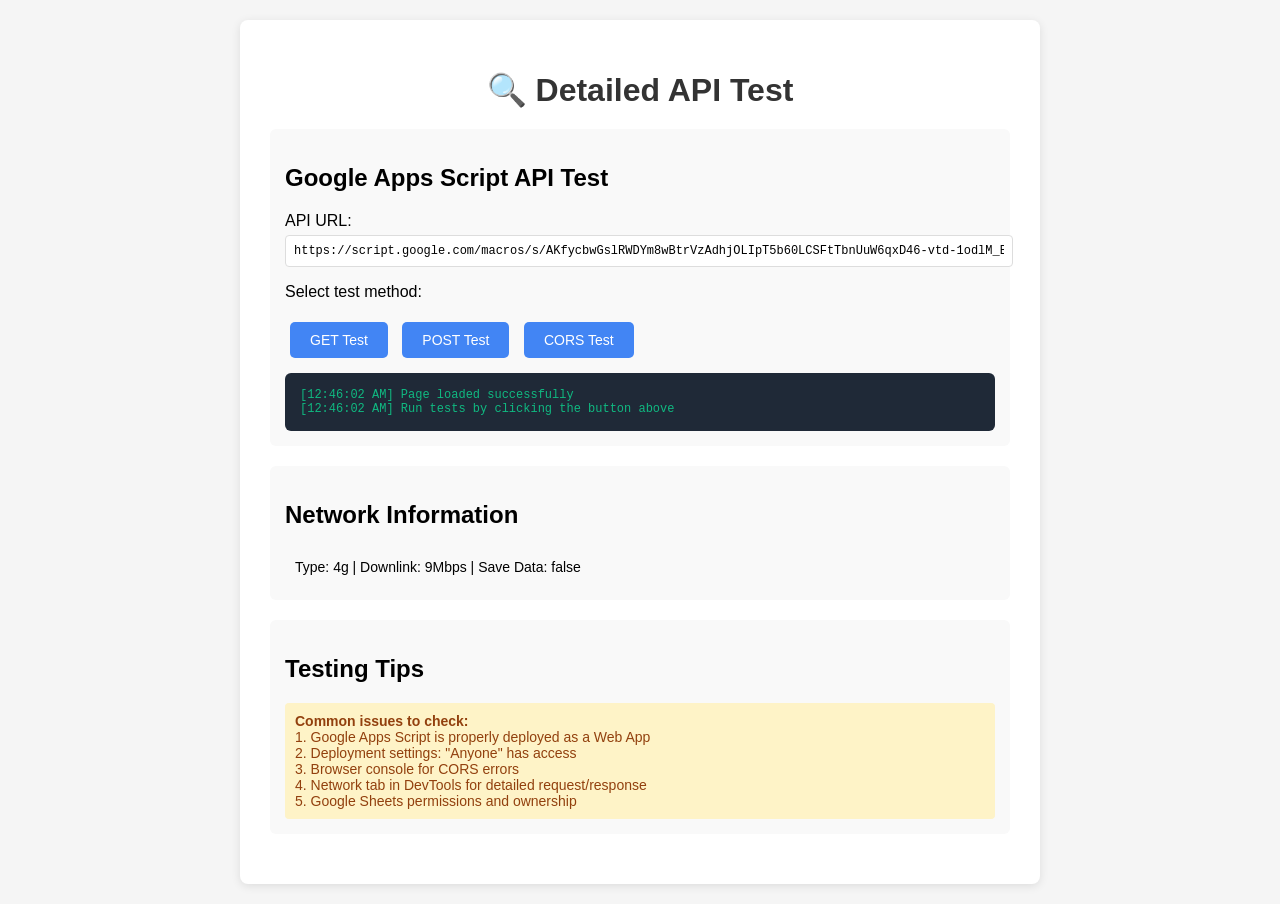
<file: detailed-api-test.html>
<!DOCTYPE html>
<html lang="en">
<head>
    <meta charset="UTF-8">
    <meta name="viewport" content="width=device-width, initial-scale=1.0">
    <title>Detailed API Test</title>
    <style>
        body {
            font-family: Arial, sans-serif;
            padding: 20px;
            background: #f5f5f5;
            max-width: 800px;
            margin: 0 auto;
        }
        
        .container {
            background: white;
            padding: 30px;
            border-radius: 8px;
            box-shadow: 0 2px 10px rgba(0,0,0,0.1);
        }
        
        h1 {
            color: #333;
            text-align: center;
            margin-bottom: 20px;
        }
        
        .test-section {
            margin-bottom: 20px;
            padding: 15px;
            background: #f9f9f9;
            border-radius: 6px;
        }
        
        .button {
            background: #4285f4;
            color: white;
            padding: 10px 20px;
            border: none;
            border-radius: 5px;
            cursor: pointer;
            font-size: 14px;
            margin: 5px;
        }
        
        .button:hover {
            background: #3367d6;
        }
        
        .button:disabled {
            background: #cccccc;
            cursor: not-allowed;
        }
        
        .debug-log {
            background: #1f2937;
            color: #10b981;
            padding: 15px;
            border-radius: 6px;
            font-family: monospace;
            white-space: pre-wrap;
            margin-top: 10px;
            max-height: 300px;
            overflow-y: auto;
            font-size: 12px;
        }
        
        .status {
            margin-top: 10px;
            padding: 10px;
            border-radius: 4px;
            font-size: 14px;
        }
        
        .status.success {
            background: #d1fae5;
            color: #065f46;
        }
        
        .status.error {
            background: #fee2e2;
            color: #991b1b;
        }
        
        .status.warning {
            background: #fef3c7;
            color: #92400e;
        }
        
        .url-input {
            width: 100%;
            padding: 8px;
            margin-top: 5px;
            border: 1px solid #ddd;
            border-radius: 4px;
            font-family: monospace;
            font-size: 12px;
        }
    </style>
</head>
<body>
    <div class="container">
        <h1>🔍 Detailed API Test</h1>
        
        <div class="test-section">
            <h2>Google Apps Script API Test</h2>
            
            <div class="form-group">
                <label>API URL:</label>
                <input type="text" id="apiUrl" class="url-input" 
                       value="https://script.google.com/macros/s/AKfycbwGslRWDYm8wBtrVzAdhjOLIpT5b60LCSFtTbnUuW6qxD46-vtd-1odlM_B7vlzFpY/exec">
            </div>
            
            <p>Select test method:</p>
            <button class="button" onclick="runGetTest()">GET Test</button>
            <button class="button" onclick="runPostTest()">POST Test</button>
            <button class="button" onclick="runCorsTest()">CORS Test</button>
            
            <div id="apiResults" class="debug-log"></div>
        </div>
        
        <div class="test-section">
            <h2>Network Information</h2>
            <div id="networkInfo" class="status info"></div>
        </div>
        
        <div class="test-section">
            <h2>Testing Tips</h2>
            <div id="tips" class="status warning">
                <strong>Common issues to check:</strong><br>
                1. Google Apps Script is properly deployed as a Web App<br>
                2. Deployment settings: "Anyone" has access<br>
                3. Browser console for CORS errors<br>
                4. Network tab in DevTools for detailed request/response<br>
                5. Google Sheets permissions and ownership
            </div>
        </div>
    </div>
    
    <script>
        // Log function
        function log(message, type = 'info') {
            const colors = {
                info: '#10b981',
                success: '#059669',
                error: '#dc2626',
                warning: '#f59e0b'
            };
            
            const logDiv = document.getElementById('apiResults');
            if (logDiv) {
                const timestamp = new Date().toLocaleTimeString();
                logDiv.textContent += `[${timestamp}] ${message}\n`;
                logDiv.scrollTop = logDiv.scrollHeight;
            }
        }
        
        // Clear log
        function clearLog() {
            const logDiv = document.getElementById('apiResults');
            if (logDiv) {
                logDiv.textContent = '';
            }
        }
        
        // Display network information
        function displayNetworkInfo() {
            const networkInfo = document.getElementById('networkInfo');
            if ('connection' in navigator) {
                const connection = navigator.connection;
                networkInfo.textContent = `Type: ${connection.effectiveType} | Downlink: ${connection.downlink}Mbps | Save Data: ${connection.saveData}`;
            } else {
                networkInfo.textContent = 'Network information not available';
            }
        }
        
        // Simple GET test
        async function runGetTest() {
            clearLog();
            
            const apiUrl = document.getElementById('apiUrl').value;
            
            log('=== GET Request Test ===');
            log('🔍 Testing API endpoint...');
            log(`🌐 API URL: ${apiUrl}`);
            
            try {
                log('🚀 Making GET request...');
                
                const controller = new AbortController();
                const timeoutId = setTimeout(() => controller.abort(), 10000);
                
                const response = await fetch(apiUrl, {
                    method: 'GET',
                    mode: 'cors',
                    cache: 'no-cache',
                    signal: controller.signal,
                    headers: {
                        'Accept': 'application/json',
                        'User-Agent': 'QuickTicket-API-Test/1.0'
                    }
                });
                
                clearTimeout(timeoutId);
                
                log(`✅ Response received with status: ${response.status}`);
                
                // Log all response headers
                for (let [key, value] of response.headers.entries()) {
                    log(`📝 Header: ${key}: ${value}`);
                }
                
                if (response.ok) {
                    log('📄 Reading response data...');
                    const data = await response.json();
                    log('✅ JSON parsing successful');
                    log(`📊 Status: ${data.status}`);
                    if (data.tickets) {
                        log(`🎫 Tickets found: ${data.tickets.length}`);
                    }
                    
                    // Display full response
                    log('');
                    log('=== Full Response ===');
                    log(JSON.stringify(data, null, 2));
                } else {
                    log(`❌ Response status: ${response.status} ${response.statusText}`);
                    const errorText = await response.text();
                    log(`❌ Response body: ${errorText}`);
                }
                
            } catch (error) {
                log(`❌ Error: ${error}`);
                
                if (error.name === 'TypeError') {
                    log('⚠️ Check if URL is reachable and CORS is enabled');
                } else if (error.name === 'AbortError') {
                    log('⚠️ Request timed out');
                }
                
                log('');
                log('=== Stack Trace ===');
                log(error.stack);
            }
            
            log('');
            log('=== Test Complete ===');
        }
        
        // Simple POST test
        async function runPostTest() {
            clearLog();
            
            const apiUrl = document.getElementById('apiUrl').value;
            
            log('=== POST Request Test ===');
            log('🔍 Testing API endpoint...');
            log(`🌐 API URL: ${apiUrl}`);
            
            try {
                log('🚀 Making POST request...');
                
                const testData = {
                    ticketId: 'TEST-TKT-001',
                    mobile: '9876543210',
                    product: 'POS',
                    language: 'English',
                    query: 'This is a test ticket',
                    priority: 'High',
                    status: 'Open',
                    assignedTo: 'test@example.com',
                    createdTime: new Date().toISOString()
                };
                
                log('📝 Test data:');
                log(JSON.stringify(testData, null, 2));
                
                const controller = new AbortController();
                const timeoutId = setTimeout(() => controller.abort(), 10000);
                
                const response = await fetch(apiUrl, {
                    method: 'POST',
                    mode: 'cors',
                    cache: 'no-cache',
                    signal: controller.signal,
                    headers: {
                        'Content-Type': 'text/plain;charset=utf-8',
                        'User-Agent': 'QuickTicket-API-Test/1.0'
                    },
                    body: JSON.stringify(testData)
                });
                
                clearTimeout(timeoutId);
                
                log(`✅ Response received with status: ${response.status}`);
                
                // Log all response headers
                for (let [key, value] of response.headers.entries()) {
                    log(`📝 Header: ${key}: ${value}`);
                }
                
                if (response.ok) {
                    log('📄 Reading response data...');
                    const data = await response.json();
                    log('✅ JSON parsing successful');
                    log(`📊 Status: ${data.status}`);
                    
                    // Display full response
                    log('');
                    log('=== Full Response ===');
                    log(JSON.stringify(data, null, 2));
                } else {
                    log(`❌ Response status: ${response.status} ${response.statusText}`);
                    const errorText = await response.text();
                    log(`❌ Response body: ${errorText}`);
                }
                
            } catch (error) {
                log(`❌ Error: ${error}`);
                
                if (error.name === 'TypeError') {
                    log('⚠️ Check if URL is reachable and CORS is enabled');
                } else if (error.name === 'AbortError') {
                    log('⚠️ Request timed out');
                }
                
                log('');
                log('=== Stack Trace ===');
                log(error.stack);
            }
            
            log('');
            log('=== Test Complete ===');
        }
        
        // CORS test
        async function runCorsTest() {
            clearLog();
            
            const apiUrl = document.getElementById('apiUrl').value;
            
            log('=== CORS Preflight Test ===');
            log('🔍 Testing CORS support...');
            log(`🌐 API URL: ${apiUrl}`);
            
            try {
                log('🚀 Making OPTIONS request...');
                
                const controller = new AbortController();
                const timeoutId = setTimeout(() => controller.abort(), 10000);
                
                const response = await fetch(apiUrl, {
                    method: 'OPTIONS',
                    mode: 'cors',
                    cache: 'no-cache',
                    signal: controller.signal
                });
                
                clearTimeout(timeoutId);
                
                log(`✅ Response received with status: ${response.status}`);
                
                // Log all response headers
                log('📝 Response Headers:');
                for (let [key, value] of response.headers.entries()) {
                    log(`  ${key}: ${value}`);
                }
                
                // Check CORS headers
                const corsHeaders = ['access-control-allow-origin', 'access-control-allow-methods', 'access-control-allow-headers'];
                corsHeaders.forEach(header => {
                    const value = response.headers.get(header);
                    if (value) {
                        log(`✅ ${header}: ${value}`);
                    } else {
                        log(`❌ ${header}: Not found`);
                    }
                });
                
                if (response.ok) {
                    log('✅ CORS preflight successful');
                } else {
                    log('❌ CORS preflight failed');
                }
                
            } catch (error) {
                log(`❌ Error: ${error}`);
                
                log('');
                log('=== Stack Trace ===');
                log(error.stack);
            }
            
            log('');
            log('=== Test Complete ===');
        }
        
        // Initialize on load
        window.addEventListener('DOMContentLoaded', function() {
            displayNetworkInfo();
            log('Page loaded successfully');
            log('Run tests by clicking the button above');
        });
    </script>
</body>
</html>
</file>
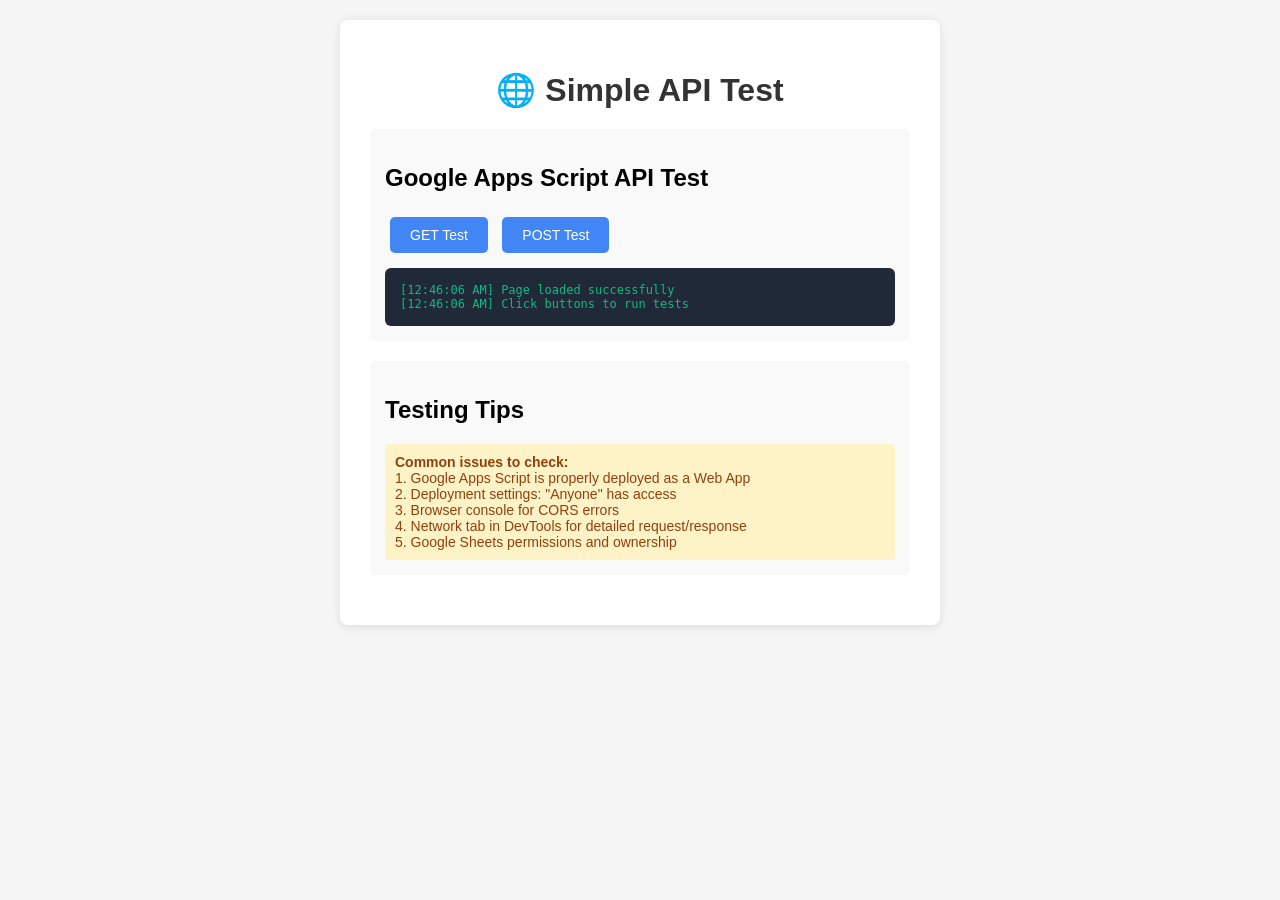
<file: simple-api-test.html>
<!DOCTYPE html>
<html lang="en">
<head>
    <meta charset="UTF-8">
    <meta name="viewport" content="width=device-width, initial-scale=1.0">
    <title>Simple API Test</title>
    <style>
        body {
            font-family: Arial, sans-serif;
            padding: 20px;
            background: #f5f5f5;
            max-width: 600px;
            margin: 0 auto;
        }
        
        .container {
            background: white;
            padding: 30px;
            border-radius: 8px;
            box-shadow: 0 2px 10px rgba(0,0,0,0.1);
        }
        
        h1 {
            color: #333;
            text-align: center;
            margin-bottom: 20px;
        }
        
        .test-section {
            margin-bottom: 20px;
            padding: 15px;
            background: #f9f9f9;
            border-radius: 6px;
        }
        
        .button {
            background: #4285f4;
            color: white;
            padding: 10px 20px;
            border: none;
            border-radius: 5px;
            cursor: pointer;
            font-size: 14px;
            margin: 5px;
        }
        
        .button:hover {
            background: #3367d6;
        }
        
        .debug-log {
            background: #1f2937;
            color: #10b981;
            padding: 15px;
            border-radius: 6px;
            font-family: monospace;
            white-space: pre-wrap;
            margin-top: 10px;
            max-height: 300px;
            overflow-y: auto;
            font-size: 12px;
        }
        
        .status {
            margin-top: 10px;
            padding: 10px;
            border-radius: 4px;
            font-size: 14px;
        }
        
        .status.success {
            background: #d1fae5;
            color: #065f46;
        }
        
        .status.error {
            background: #fee2e2;
            color: #991b1b;
        }
        
        .status.warning {
            background: #fef3c7;
            color: #92400e;
        }
    </style>
</head>
<body>
    <div class="container">
        <h1>🌐 Simple API Test</h1>
        
        <div class="test-section">
            <h2>Google Apps Script API Test</h2>
            
            <button class="button" id="getTestBtn">GET Test</button>
            <button class="button" id="postTestBtn">POST Test</button>
            
            <div id="apiResults" class="debug-log"></div>
        </div>
        
        <div class="test-section">
            <h2>Testing Tips</h2>
            <div class="status warning">
                <strong>Common issues to check:</strong><br>
                1. Google Apps Script is properly deployed as a Web App<br>
                2. Deployment settings: "Anyone" has access<br>
                3. Browser console for CORS errors<br>
                4. Network tab in DevTools for detailed request/response<br>
                5. Google Sheets permissions and ownership
            </div>
        </div>
    </div>
    
    <script>
        // Google Apps Script URL from quick-ticket-api.js
        const API_URL = "https://script.google.com/macros/s/AKfycbwGslRWDYm8wBtrVzAdhjOLIpT5b60LCSFtTbnUuW6qxD46-vtd-1odlM_B7vlzFpY/exec";
        
        // DOM elements
        const getTestBtn = document.getElementById('getTestBtn');
        const postTestBtn = document.getElementById('postTestBtn');
        const apiResults = document.getElementById('apiResults');
        
        // Log function
        function log(message) {
            const timestamp = new Date().toLocaleTimeString();
            apiResults.textContent += `[${timestamp}] ${message}\n`;
            apiResults.scrollTop = apiResults.scrollHeight;
        }
        
        // Clear log
        function clearLog() {
            apiResults.textContent = '';
        }
        
        // GET test
        getTestBtn.addEventListener('click', async () => {
            clearLog();
            log('=== GET Test ===');
            log('Testing API endpoint...');
            
            try {
                log('Making GET request...');
                log(`API URL: ${API_URL}`);
                
                const response = await fetch(API_URL, {
                    method: 'GET',
                    mode: 'cors',
                    headers: {
                        'Accept': 'application/json'
                    },
                    signal: AbortSignal.timeout(10000)
                });
                
                log(`Response status: ${response.status}`);
                log(`Response type: ${response.type}`);
                
                // Log all response headers
                for (let [name, value] of response.headers) {
                    log(`Header: ${name} = ${value}`);
                }
                
                const data = await response.json();
                log('Response data:');
                log(JSON.stringify(data, null, 2));
                
            } catch (error) {
                log('Error: ' + error.message);
                log('Error stack:');
                log(error.stack);
            }
            
            log('=== Test Complete ===');
        });
        
        // POST test
        postTestBtn.addEventListener('click', async () => {
            clearLog();
            log('=== POST Test ===');
            log('Testing API endpoint...');
            
            try {
                const testData = {
                    ticketId: 'TEST-TKT-001',
                    mobile: '9876543210',
                    product: 'POS',
                    language: 'English',
                    query: 'This is a test ticket',
                    priority: 'High',
                    status: 'Open',
                    assignedTo: 'test@example.com',
                    createdTime: new Date().toISOString()
                };
                
                log('Sending test data:');
                log(JSON.stringify(testData, null, 2));
                
                log('Making POST request...');
                
                const response = await fetch(API_URL, {
                    method: 'POST',
                    mode: 'cors',
                    headers: {
                        'Content-Type': 'text/plain;charset=utf-8'
                    },
                    body: JSON.stringify(testData),
                    signal: AbortSignal.timeout(10000)
                });
                
                log(`Response status: ${response.status}`);
                
                // Log all response headers
                for (let [name, value] of response.headers) {
                    log(`Header: ${name} = ${value}`);
                }
                
                const data = await response.json();
                log('Response data:');
                log(JSON.stringify(data, null, 2));
                
            } catch (error) {
                log('Error: ' + error.message);
                log('Error stack:');
                log(error.stack);
            }
            
            log('=== Test Complete ===');
        });
        
        log('Page loaded successfully');
        log('Click buttons to run tests');
    </script>
</body>
</html>
</file>
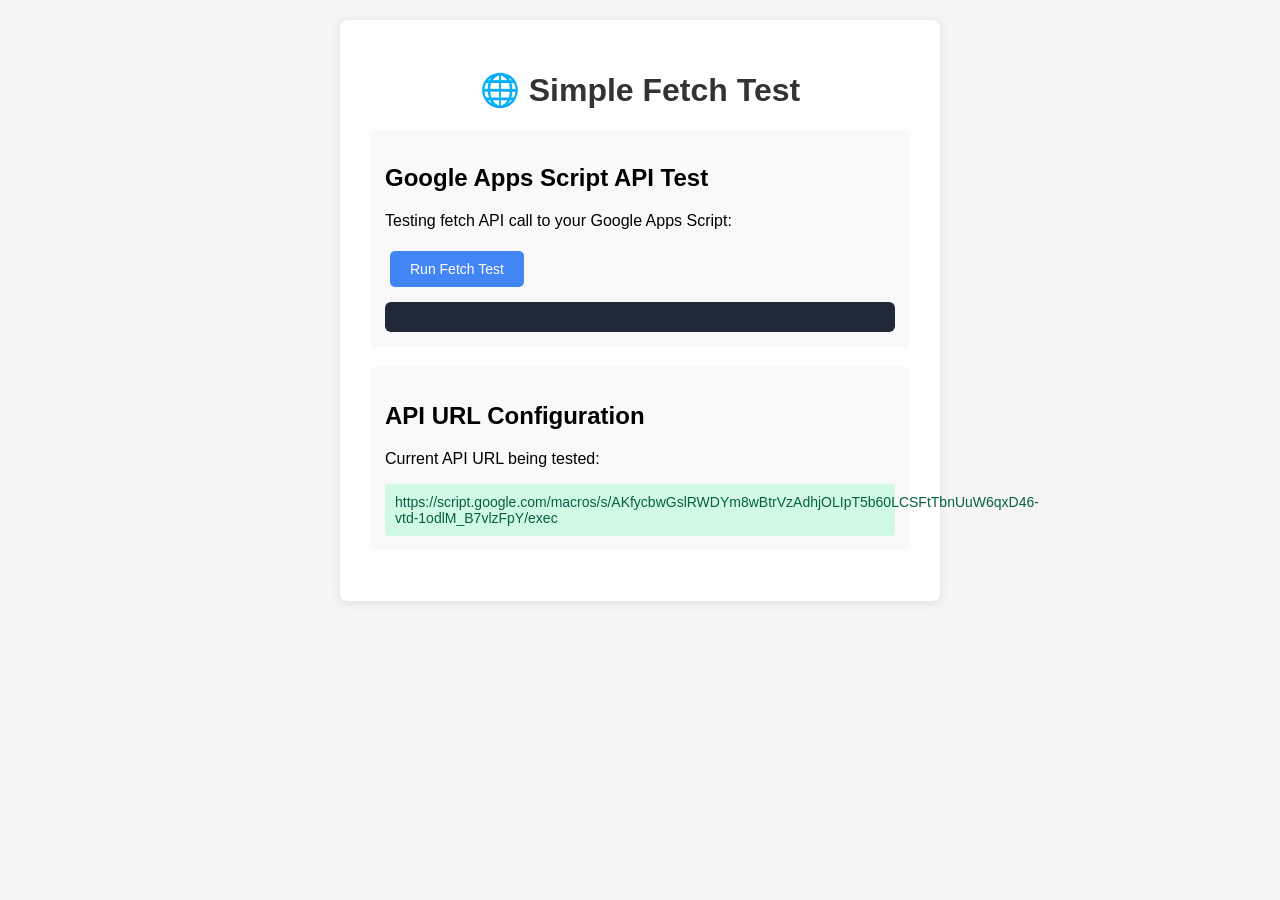
<file: simple-fetch-test.html>
<!DOCTYPE html>
<html lang="en">
<head>
    <meta charset="UTF-8">
    <meta name="viewport" content="width=device-width, initial-scale=1.0">
    <title>Simple Fetch Test</title>
    <style>
        body {
            font-family: Arial, sans-serif;
            padding: 20px;
            background: #f5f5f5;
            max-width: 600px;
            margin: 0 auto;
        }
        
        .container {
            background: white;
            padding: 30px;
            border-radius: 8px;
            box-shadow: 0 2px 10px rgba(0,0,0,0.1);
        }
        
        h1 {
            color: #333;
            text-align: center;
            margin-bottom: 20px;
        }
        
        .test-section {
            margin-bottom: 20px;
            padding: 15px;
            background: #f9f9f9;
            border-radius: 6px;
        }
        
        .button {
            background: #4285f4;
            color: white;
            padding: 10px 20px;
            border: none;
            border-radius: 5px;
            cursor: pointer;
            font-size: 14px;
            margin: 5px;
        }
        
        .button:hover {
            background: #3367d6;
        }
        
        .button:disabled {
            background: #cccccc;
            cursor: not-allowed;
        }
        
        .debug-log {
            background: #1f2937;
            color: #10b981;
            padding: 15px;
            border-radius: 6px;
            font-family: monospace;
            white-space: pre-wrap;
            margin-top: 10px;
            max-height: 200px;
            overflow-y: auto;
            font-size: 12px;
        }
        
        .status {
            margin-top: 10px;
            padding: 10px;
            border-radius: 4px;
            font-size: 14px;
        }
        
        .status.success {
            background: #d1fae5;
            color: #065f46;
        }
        
        .status.error {
            background: #fee2e2;
            color: #991b1b;
        }
    </style>
</head>
<body>
    <div class="container">
        <h1>🌐 Simple Fetch Test</h1>
        
        <div class="test-section">
            <h2>Google Apps Script API Test</h2>
            <p>Testing fetch API call to your Google Apps Script:</p>
            <button class="button" onclick="runFetchTest()">Run Fetch Test</button>
            <div id="fetchResults" class="debug-log"></div>
        </div>
        
        <div class="test-section">
            <h2>API URL Configuration</h2>
            <p>Current API URL being tested:</p>
            <div id="apiUrl" class="status success"></div>
        </div>
    </div>
    
    <script>
        // Google Apps Script URL from quick-ticket-api.js
        const API_URL = "https://script.google.com/macros/s/AKfycbwGslRWDYm8wBtrVzAdhjOLIpT5b60LCSFtTbnUuW6qxD46-vtd-1odlM_B7vlzFpY/exec";
        
        // Log function
        function log(message, type = 'info') {
            const colors = {
                info: '#10b981',
                success: '#059669',
                error: '#dc2626',
                warning: '#f59e0b'
            };
            
            const logDiv = document.getElementById('fetchResults');
            if (logDiv) {
                const timestamp = new Date().toLocaleTimeString();
                logDiv.textContent += `[${timestamp}] ${message}\n`;
                logDiv.scrollTop = logDiv.scrollHeight;
            }
        }
        
        // Clear log
        function clearLog() {
            const logDiv = document.getElementById('fetchResults');
            if (logDiv) {
                logDiv.textContent = '';
            }
        }
        
        // Initialize
        document.getElementById('apiUrl').textContent = API_URL;
        
        // Test function
        async function runFetchTest() {
            clearLog();
            
            log('=== Fetch API Test ===');
            log('🔍 Testing API endpoint...');
            log(`🌐 API URL: ${API_URL}`);
            
            try {
                log('🚀 Making GET request...');
                
                const controller = new AbortController();
                const timeoutId = setTimeout(() => controller.abort(), 10000);
                
                const response = await fetch(API_URL, {
                    method: 'GET',
                    mode: 'cors',
                    signal: controller.signal
                });
                
                clearTimeout(timeoutId);
                
                log(`✅ Response received with status: ${response.status}`);
                
                if (response.ok) {
                    log('📄 Reading response data...');
                    const data = await response.json();
                    log('✅ JSON parsing successful');
                    log(`📊 Status: ${data.status}`);
                    if (data.tickets) {
                        log(`🎫 Tickets found: ${data.tickets.length}`);
                    }
                    
                    // Display full response
                    log('');
                    log('=== Full Response ===');
                    log(JSON.stringify(data, null, 2));
                } else {
                    log(`❌ Response status: ${response.status} ${response.statusText}`);
                    const errorText = await response.text();
                    log(`❌ Response body: ${errorText}`);
                }
                
            } catch (error) {
                log(`❌ Error: ${error}`);
                
                if (error.name === 'TypeError') {
                    log('⚠️ Check if URL is reachable and CORS is enabled');
                } else if (error.name === 'AbortError') {
                    log('⚠️ Request timed out');
                }
                
                log('');
                log('=== Stack Trace ===');
                log(error.stack);
            }
            
            log('');
            log('=== Test Complete ===');
        }
        
        // Run test automatically on load (optional)
        // window.addEventListener('DOMContentLoaded', runFetchTest);
    </script>
</body>
</html>
</file>
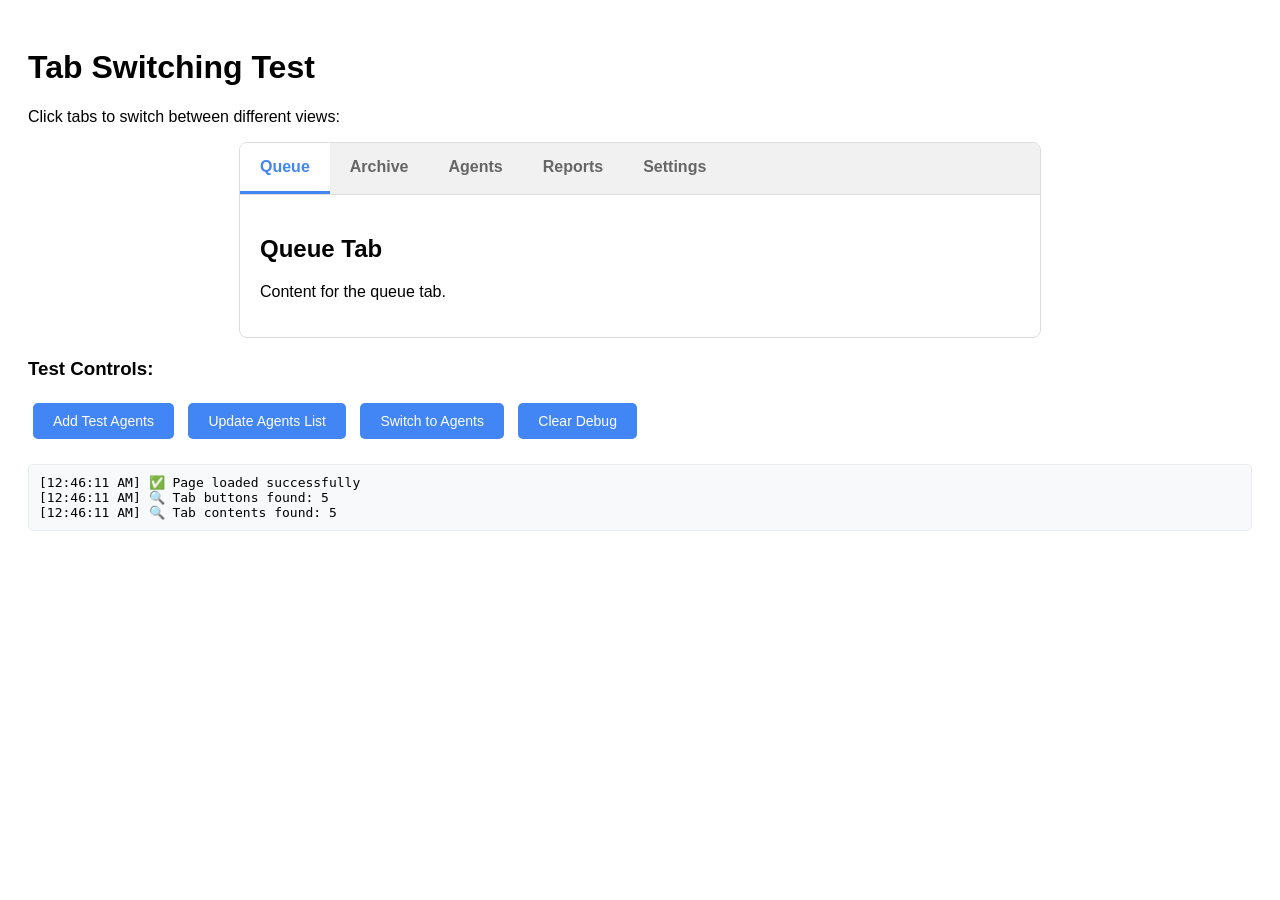
<file: test-tabs.html>
<!DOCTYPE html>
<html lang="en">
<head>
    <meta charset="UTF-8">
    <meta name="viewport" content="width=device-width, initial-scale=1.0">
    <title>Tab Switching Test</title>
    <style>
        body {
            font-family: Arial, sans-serif;
            padding: 20px;
        }
        
        .tab-container {
            max-width: 800px;
            margin: 0 auto;
            border: 1px solid #ddd;
            border-radius: 8px;
            overflow: hidden;
        }
        
        .tab-buttons {
            display: flex;
            background-color: #f1f1f1;
            border-bottom: 1px solid #ddd;
        }
        
        .tab-btn {
            padding: 15px 20px;
            background: none;
            border: none;
            cursor: pointer;
            font-size: 16px;
            font-weight: 600;
            color: #666;
            border-bottom: 3px solid transparent;
            transition: all 0.3s ease;
        }
        
        .tab-btn:hover {
            background-color: #e6e6e6;
            color: #333;
        }
        
        .tab-btn.active {
            color: #4285f4;
            border-bottom-color: #4285f4;
            background-color: white;
        }
        
        .tab-content {
            padding: 20px;
            display: none;
        }
        
        .tab-content.active {
            display: block;
            animation: fadeIn 0.3s ease;
        }
        
        @keyframes fadeIn {
            from {
                opacity: 0;
                transform: translateY(10px);
            }
            to {
                opacity: 1;
                transform: translateY(0);
            }
        }
        
        .test-button {
            background: #4285f4;
            color: white;
            padding: 10px 20px;
            border: none;
            border-radius: 5px;
            cursor: pointer;
            font-size: 14px;
            margin: 5px;
        }
        
        .test-button:hover {
            background: #3367d6;
        }
        
        #debug {
            margin-top: 20px;
            padding: 10px;
            background: #f8f9fa;
            border: 1px solid #e9ecef;
            border-radius: 5px;
            font-family: monospace;
            white-space: pre-wrap;
        }
    </style>
</head>
<body>
    <h1>Tab Switching Test</h1>
    <p>Click tabs to switch between different views:</p>
    
    <div class="tab-container">
        <div class="tab-buttons">
            <button class="tab-btn active" data-tab="queue">Queue</button>
            <button class="tab-btn" data-tab="archive">Archive</button>
            <button class="tab-btn" data-tab="agents">Agents</button>
            <button class="tab-btn" data-tab="reports">Reports</button>
            <button class="tab-btn" data-tab="settings">Settings</button>
        </div>
        
        <div class="tab-contents">
            <div id="queue" class="tab-content active">
                <h2>Queue Tab</h2>
                <p>Content for the queue tab.</p>
                <div id="queue-content"></div>
            </div>
            
            <div id="archive" class="tab-content">
                <h2>Archive Tab</h2>
                <p>Content for the archive tab.</p>
            </div>
            
            <div id="agents" class="tab-content">
                <h2>Agents Tab</h2>
                <p>Content for the agents tab.</p>
                <div id="availableAgentsList">
                    <p>No agents found. Click "Add Test Agents" to populate.</p>
                </div>
            </div>
            
            <div id="reports" class="tab-content">
                <h2>Reports Tab</h2>
                <p>Content for the reports tab.</p>
            </div>
            
            <div id="settings" class="tab-content">
                <h2>Settings Tab</h2>
                <p>Content for the settings tab.</p>
            </div>
        </div>
    </div>
    
    <div style="margin-top: 20px;">
        <h3>Test Controls:</h3>
        <button class="test-button" onclick="addTestAgents()">Add Test Agents</button>
        <button class="test-button" onclick="updateAgentsList()">Update Agents List</button>
        <button class="test-button" onclick="switchTab('agents')">Switch to Agents</button>
        <button class="test-button" onclick="clearDebug()">Clear Debug</button>
    </div>
    
    <div id="debug"></div>
    
    <script>
        // Tab switching function
        function switchTab(tabId) {
            log('📌 switchTab called with tabId:', tabId);
            
            // Remove active class from all buttons
            document.querySelectorAll('.tab-btn').forEach(btn => {
                btn.classList.remove('active');
            });
            
            // Add active class to clicked button
            document.querySelector(`.tab-btn[data-tab="${tabId}"]`).classList.add('active');
            
            // Remove active class from all content
            document.querySelectorAll('.tab-content').forEach(content => {
                content.classList.remove('active');
            });
            
            // Show selected tab content
            document.getElementById(tabId).classList.add('active');
            
            // Call specific update functions for each tab
            if (tabId === 'agents') {
                log('🔄 Switching to agents tab - calling updateAgentsList()');
                updateAgentsList();
            }
            
            log('✅ switchTab completed');
        }
        
        // Test agents array
        let availableAgents = [];
        
        // Initialize tab buttons
        document.querySelectorAll('.tab-btn').forEach(button => {
            button.addEventListener('click', () => {
                const tabId = button.getAttribute('data-tab');
                switchTab(tabId);
            });
        });
        
        // Add test agents function
        function addTestAgents() {
            log('➕ Adding test agents');
            availableAgents = [
                { id: 1, name: 'John Doe', email: 'john@example.com', status: 'Active', assignedCount: 0 },
                { id: 2, name: 'Jane Smith', email: 'jane@example.com', status: 'Active', assignedCount: 0 },
                { id: 3, name: 'Mike Johnson', email: 'mike@example.com', status: 'Active', assignedCount: 0 }
            ];
            log('✅ Test agents added:', availableAgents);
            updateAgentsList();
        }
        
        // Update agents list function
        function updateAgentsList() {
            log('🔄 updateAgentsList called');
            
            const container = document.getElementById('availableAgentsList');
            log('🔍 Container found:', !!container);
            
            if (!container) {
                log('❌ Container not found');
                return;
            }
            
            if (availableAgents.length === 0) {
                container.innerHTML = '<p>No agents found. Click "Add Test Agents" to populate.</p>';
                log('⚠️ No agents to display');
                return;
            }
            
            const activeAgents = availableAgents.filter(a => a.status === 'Active');
            const inactiveAgents = availableAgents.filter(a => a.status === 'Inactive');
            
            log(`📊 Active: ${activeAgents.length}, Inactive: ${inactiveAgents.length}`);
            
            let html = `
                <div style="margin-bottom: 1.5rem;">
                    <h4>Active Agents (${activeAgents.length})</h4>
                    ${activeAgents.length === 0 ? '<p>No active agents</p>' : ''}
                    ${activeAgents.map(agent => `
                        <div style="display: flex; justify-content: space-between; align-items: center; padding: 0.75rem; background: #f0fdf4; margin: 0.5rem 0; border-radius: 6px; border-left: 3px solid #10b981;">
                            <div>
                                <div style="font-weight: 600;">${agent.name}</div>
                                <div style="font-size: 0.85rem; color: #6b7280;">${agent.email}</div>
                                <div style="font-size: 0.8rem; color: #9ca3af;">Assigned: ${agent.assignedCount || 0} tickets</div>
                            </div>
                            <div style="display: flex; gap: 0.5rem;">
                                <button onclick="toggleAgentStatus(${agent.id})" style="padding: 0.4rem 0.8rem; background: #f59e0b; color: white; border: none; border-radius: 4px; cursor: pointer; font-size: 0.8rem;">
                                    Pause
                                </button>
                                <button onclick="removeAgentFromList(${agent.id})" style="padding: 0.4rem 0.8rem; background: #ef4444; color: white; border: none; border-radius: 4px; cursor: pointer; font-size: 0.8rem;">
                                    Remove
                                </button>
                            </div>
                        </div>
                    `).join('')}
                </div>
            `;
            
            if (inactiveAgents.length > 0) {
                html += `
                    <div style="margin-bottom: 1.5rem;">
                        <h4>Inactive Agents (${inactiveAgents.length})</h4>
                        ${inactiveAgents.map(agent => `
                            <div style="display: flex; justify-content: space-between; align-items: center; padding: 0.75rem; background: #f3f4f6; margin: 0.5rem 0; border-radius: 6px; border-left: 3px solid #9ca3af; opacity: 0.7;">
                                <div>
                                    <div style="font-weight: 600; color: #6b7280;">${agent.name}</div>
                                    <div style="font-size: 0.85rem; color: #9ca3af;">${agent.email}</div>
                                </div>
                                <button onclick="toggleAgentStatus(${agent.id})" style="padding: 0.4rem 0.8rem; background: #10b981; color: white; border: none; border-radius: 4px; cursor: pointer; font-size: 0.8rem;">
                                    Reactivate
                                </button>
                            </div>
                        `).join('')}
                    </div>
                `;
            }
            
            container.innerHTML = html;
            log('✅ Agents list updated successfully');
        }
        
        // Toggle agent status
        function toggleAgentStatus(agentId) {
            log('🔄 toggleAgentStatus called with id:', agentId);
            const agent = availableAgents.find(a => a.id === agentId);
            if (agent) {
                agent.status = agent.status === 'Active' ? 'Inactive' : 'Active';
                log(`✅ Agent ${agentId} status updated to: ${agent.status}`);
                updateAgentsList();
            }
        }
        
        // Remove agent from list
        function removeAgentFromList(agentId) {
            log('🗑️ removeAgentFromList called with id:', agentId);
            availableAgents = availableAgents.filter(a => a.id !== agentId);
            log(`✅ Agent ${agentId} removed from list`);
            updateAgentsList();
        }
        
        // Debug logging function
        function log(...args) {
            const debugDiv = document.getElementById('debug');
            const timestamp = new Date().toLocaleTimeString();
            debugDiv.textContent += `[${timestamp}] ${args.map(arg => 
                typeof arg === 'object' ? JSON.stringify(arg) : String(arg)
            ).join(' ')}\n`;
            debugDiv.scrollTop = debugDiv.scrollHeight;
        }
        
        // Clear debug
        function clearDebug() {
            document.getElementById('debug').textContent = '';
        }
        
        // Initialize with some debug info
        document.addEventListener('DOMContentLoaded', () => {
            log('✅ Page loaded successfully');
            log('🔍 Tab buttons found:', document.querySelectorAll('.tab-btn').length);
            log('🔍 Tab contents found:', document.querySelectorAll('.tab-content').length);
        });
    </script>
</body>
</html>
</file>
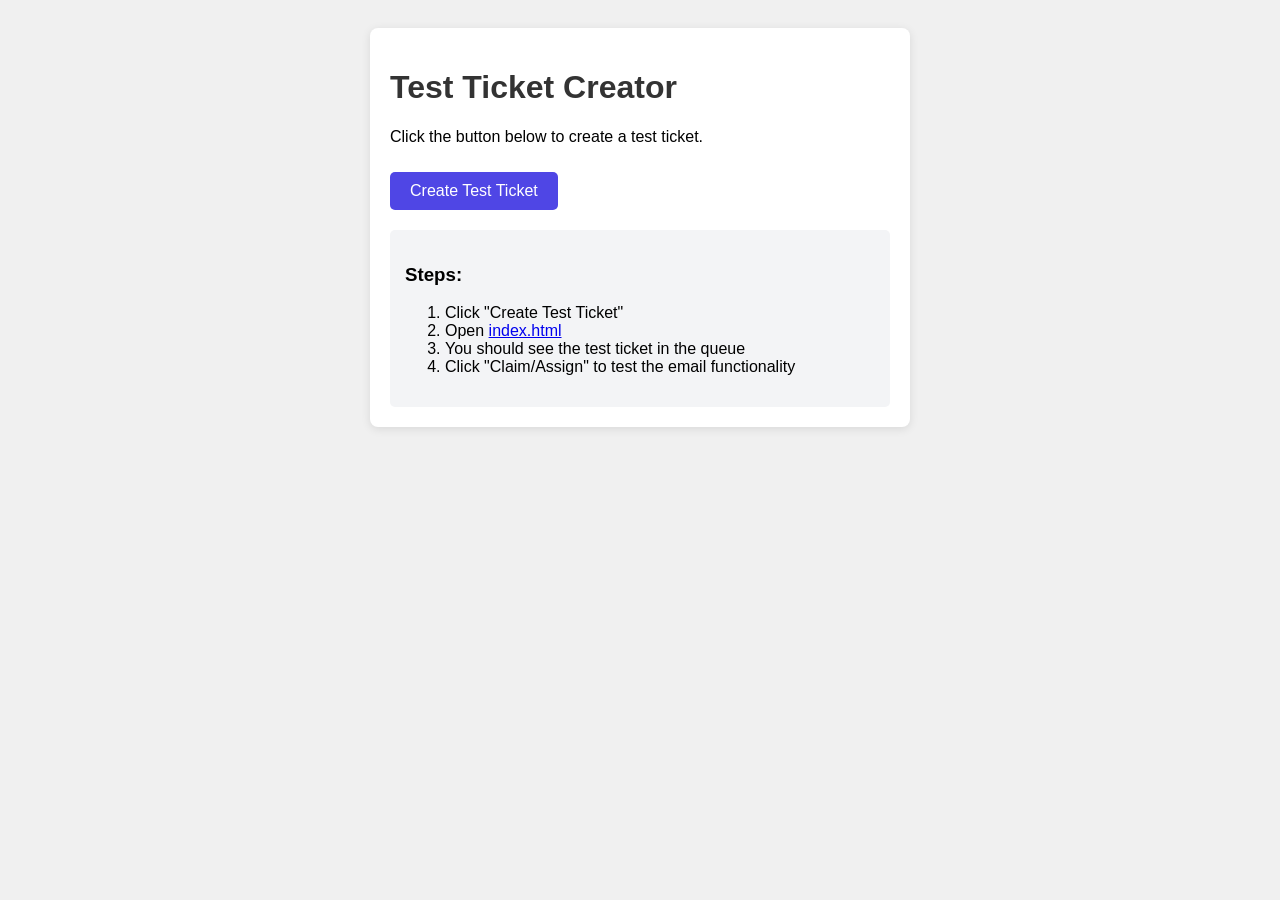
<file: test-ticket.html>
<!DOCTYPE html>
<html lang="en">
<head>
    <meta charset="UTF-8">
    <meta name="viewport" content="width=device-width, initial-scale=1.0">
    <title>Test Ticket Creator</title>
    <style>
        body {
            font-family: Arial, sans-serif;
            padding: 20px;
            background-color: #f0f0f0;
        }
        .container {
            max-width: 500px;
            margin: 0 auto;
            background: white;
            padding: 20px;
            border-radius: 8px;
            box-shadow: 0 2px 10px rgba(0,0,0,0.1);
        }
        h1 {
            color: #333;
        }
        button {
            background-color: #4f46e5;
            color: white;
            border: none;
            padding: 10px 20px;
            border-radius: 5px;
            cursor: pointer;
            font-size: 16px;
            margin-top: 10px;
        }
        button:hover {
            background-color: #4338ca;
        }
        .info {
            background-color: #f3f4f6;
            padding: 15px;
            border-radius: 5px;
            margin-top: 20px;
        }
    </style>
</head>
<body>
    <div class="container">
        <h1>Test Ticket Creator</h1>
        <p>Click the button below to create a test ticket.</p>
        
        <button onclick="createTestTicket()">Create Test Ticket</button>
        
        <div class="info">
            <h3>Steps:</h3>
            <ol>
                <li>Click "Create Test Ticket"</li>
                <li>Open <a href="index.html" target="_blank">index.html</a></li>
                <li>You should see the test ticket in the queue</li>
                <li>Click "Claim/Assign" to test the email functionality</li>
            </ol>
        </div>
    </div>

    <script>
        function createTestTicket() {
            const DB_KEYS = {
                TICKETS: 'selfTicket_tickets',
                TRAINERS: 'selfTicket_trainers',
                TICKET_COUNTER: 'selfTicket_counter'
            };

            function getTickets() {
                return JSON.parse(localStorage.getItem(DB_KEYS.TICKETS) || '[]');
            }

            function saveTickets(tickets) {
                localStorage.setItem(DB_KEYS.TICKETS, JSON.stringify(tickets));
            }

            function getTicketCounter() {
                return parseInt(localStorage.getItem(DB_KEYS.TICKET_COUNTER) || '1000');
            }

            function saveTicketCounter(counter) {
                localStorage.setItem(DB_KEYS.TICKET_COUNTER, counter.toString());
            }

            function generateTicketId() {
                const counter = getTicketCounter();
                const newCounter = counter + 1;
                saveTicketCounter(newCounter);
                return `TKT-${newCounter}`;
            }

            // Create test ticket
            const testTicket = {
                id: generateTicketId(),
                timestamp: new Date().toISOString(),
                mobileNumber: '1234567890',
                product: 'Test Product',
                queryDescription: 'This is a test ticket for email functionality',
                priority: 'High',
                category: 'Test',
                status: 'Open',
                assignedTrainer: null
            };

            const tickets = getTickets();
            tickets.push(testTicket);
            saveTickets(tickets);

            console.log('Test ticket created:', testTicket);
            alert('Test ticket created! Open index.html to see it in the queue.');
        }
    </script>
</body>
</html>
</file>
